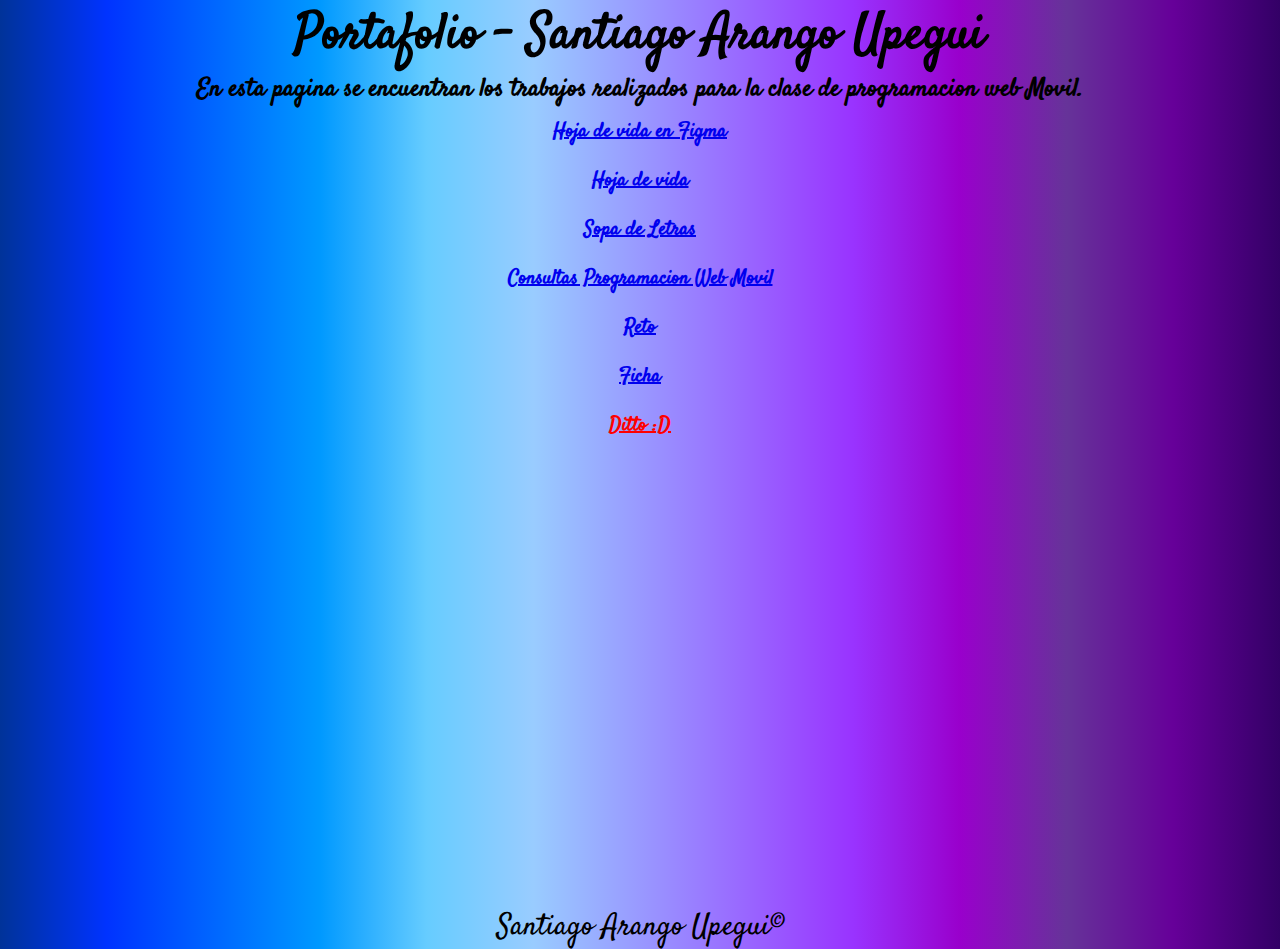
<file: index.html>
<!DOCTYPE html>
<html lang="es">
  <head>
    <meta charset="UTF-8" />
    <meta http-equiv="X-UA-Compatible" content="IE=edge" />
    <meta name="viewport" content="width=device-width, initial-scale=1.0" />
    <meta
      name="description"
      content="En esta pagina se encuentran los trabajos realizados para la clase de
          programacion web Movil."
    />
    <link rel="stylesheet" href="css/styleIndex.css" />
    <meta name="author" content="Santiago Arango Upegui" />
    <meta name="keywords" content="Primer sitio, pagina web, universidad" />
    <title>Portafolio - Santiago Arango Upegui.</title>
  </head>
  <body>
    <main>
      <header class="name">
        <h1>Portafolio - Santiago Arango Upegui</h1>
      </header>
      <section class="name">
        <p>
          En esta pagina se encuentran los trabajos realizados para la clase de
          programacion web Movil.
        </p>
      </section>
      <nav class="parts">
        <ul class="list">
          <a
            href="https://www.figma.com/file/EUFFmMcVaxpL6iHADWBUUk/Curriculum-SAU"
            >Hoja de vida en Figma</a
          >
          <a href="/html/curriculum.html">Hoja de vida</a>
          <a href="/html/SopaDeLetras.html">Sopa de Letras</a>
          <a href="/html/consultas.html">Consultas Programacion Web Movil</a>
          <a href="/html/solucion-reto.html">Reto</a>
          <a href="/html/ficha.html">Ficha</a>
          <a href="https://matias.ma/nsfw/" style="color: red">Ditto :D</a>
        </ul>
      </nav>
      <footer>
        <iframe
          src="https://giphy.com/embed/gx54W1mSpeYMg"
          width="480"
          height="448"
          frameborder="0"
          class="giphy-embed"
          allowfullscreen
        ></iframe>
      </footer>
      <footer class="foot">
        <p>Santiago Arango Upegui&copy;</p>
      </footer>
    </main>
  </body>
</html>
</file>
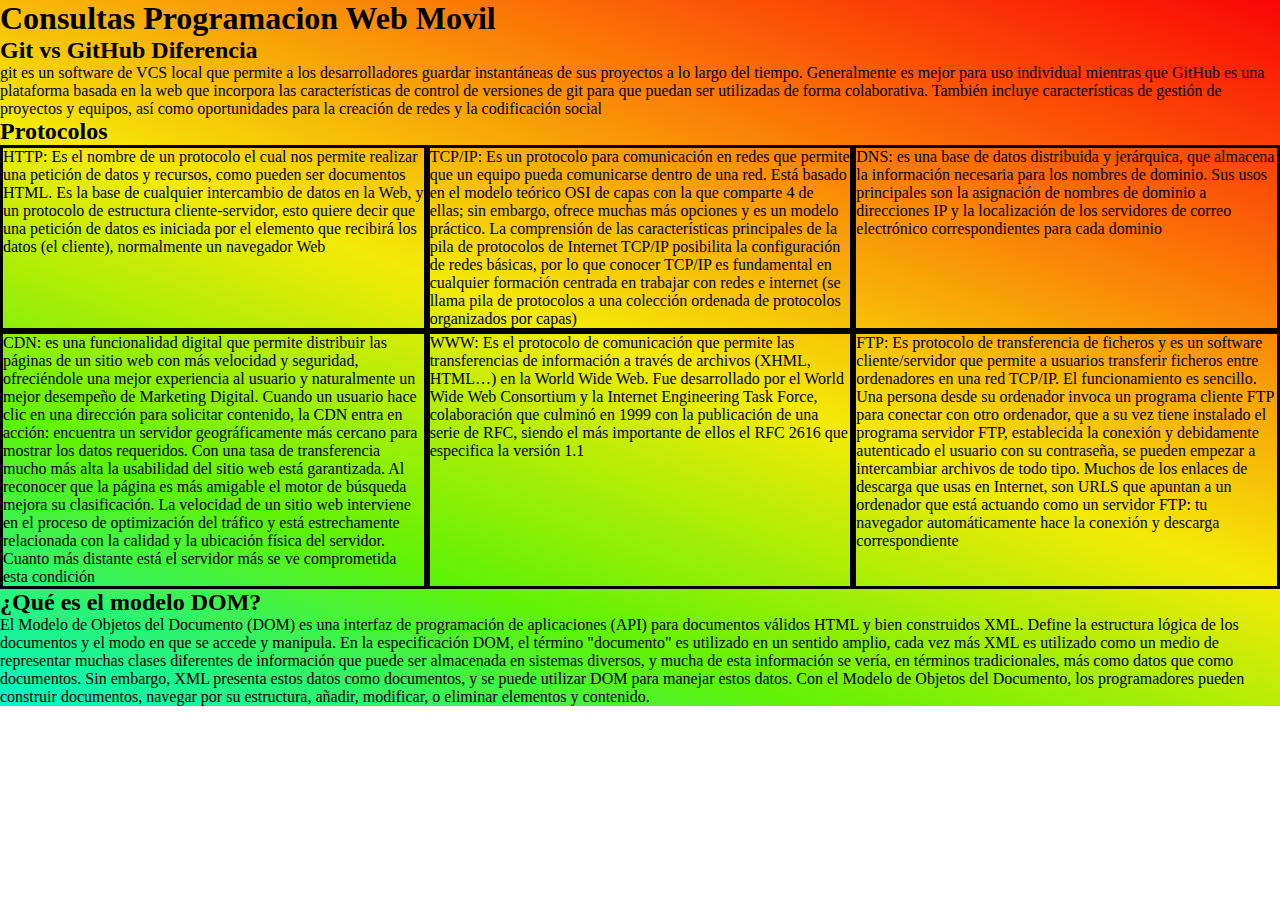
<file: html/consultas.html>
<!DOCTYPE html>
<html lang="es">
<head>
  <meta charset="UTF-8">
  <meta http-equiv="X-UA-Compatible" content="IE=edge">
  <meta name="viewport" content="width=device-width, initial-scale=1.0">
  <title>Consultas</title>
  <link rel="stylesheet" href="/css/styleConsultas.css">
</head>
<body>
  <div class="container">
  <div class="titulo-principal">
    <h1>Consultas Programacion Web Movil</h1>
  </div>
  <div class="primer-consulta">
    <div class="titulo-1">
      <h2>Git vs GitHub Diferencia</h2>
    </div>
    <div class="texto-1">
      <p>git es un software de VCS local que permite a los desarrolladores guardar instantáneas de sus proyectos a lo largo del tiempo. Generalmente es mejor para uso individual mientras que GitHub es una plataforma basada en la web que incorpora las características de control de versiones de git para que puedan ser utilizadas de forma colaborativa. También incluye características de gestión de proyectos y equipos, así como oportunidades para la creación de redes y la codificación social</p>
    </div>
  </div>
  <div class="segunda-consulta">
    <div class="titulo-2">
      <h2>Protocolos</h2>
    </div>
    <div class="p1">
      <p>
        HTTP: Es el nombre de un protocolo el cual nos permite realizar una petición de datos y recursos, como pueden ser documentos HTML. Es la base de cualquier intercambio de datos en la Web, y un protocolo de estructura cliente-servidor, esto quiere decir que una petición de datos es iniciada por el elemento que recibirá los datos (el cliente), normalmente un navegador Web
      </p>
    </div>
    <div class="p2">
      <p>TCP/IP: Es un protocolo para comunicación en redes que permite que un equipo pueda comunicarse dentro de una red. Está basado en el modelo teórico OSI de capas con la que comparte 4 de ellas; sin embargo, ofrece muchas más opciones y es un modelo práctico.

La comprensión de las características principales de la pila de protocolos de Internet TCP/IP posibilita la configuración de redes básicas, por lo que conocer TCP/IP es fundamental en cualquier formación centrada en trabajar con redes e internet (se llama pila de protocolos a una colección ordenada de protocolos organizados por capas)
</p>
    </div>
    <div class="p3">
      <p>DNS: es una base de datos distribuida y jerárquica, que almacena la información necesaria para los nombres de dominio. Sus usos principales son la asignación de nombres de dominio a direcciones IP y la localización de los servidores de correo electrónico correspondientes para cada dominio</p>
    </div>
    <div class="p4">
      <p>CDN: es una funcionalidad digital que permite distribuir las páginas de un sitio web con más velocidad y seguridad, ofreciéndole una mejor experiencia al usuario y naturalmente un mejor desempeño de Marketing Digital.

Cuando un usuario hace clic en una dirección para solicitar contenido, la CDN entra en acción: encuentra un servidor geográficamente más cercano para mostrar los datos requeridos.

Con una tasa de transferencia mucho más alta la usabilidad del sitio web está garantizada. Al reconocer que la página es más amigable el motor de búsqueda mejora su clasificación. La velocidad de un sitio web interviene en el proceso de optimización del tráfico y está estrechamente relacionada con la calidad y la ubicación física del servidor. Cuanto más distante está el servidor más se ve comprometida esta condición
</p>
    </div>
    <div class="p5">
      <p>WWW: Es el protocolo de comunicación que permite las transferencias de información a través de archivos (XHML, HTML…) en la World Wide Web. Fue desarrollado por el World Wide Web Consortium y la Internet Engineering Task Force, colaboración que culminó en 1999 con la publicación de una serie de RFC, siendo el más importante de ellos el RFC 2616 que especifica la versión 1.1</p>
    </div>
    <div class="p6">
      <p>FTP: Es protocolo de transferencia de ficheros y es un software cliente/servidor que permite a usuarios transferir ficheros entre ordenadores en una red TCP/IP. El funcionamiento es sencillo. Una persona desde su ordenador invoca un programa cliente FTP para conectar con otro ordenador, que a su vez tiene instalado el programa servidor FTP, establecida la conexión y debidamente autenticado el usuario con su contraseña, se pueden empezar a intercambiar archivos de todo tipo. Muchos de los enlaces de descarga que usas en Internet, son URLS que apuntan a un ordenador que está actuando como un servidor FTP: tu navegador automáticamente hace la conexión y descarga correspondiente</p>
    </div>
  </div>
  <div class="tercer-consulta">
    <div class="titulo-3">
      <h2>¿Qué es el modelo DOM?</h2>
    </div>
    <div class="texto-3">
      <p>El Modelo de Objetos del Documento (DOM) es una interfaz de programación de aplicaciones (API) para documentos válidos HTML y bien construidos XML. Define la estructura lógica de los documentos y el modo en que se accede y manipula. En la especificación DOM, el término "documento" es utilizado en un sentido amplio, cada vez más XML es utilizado como un medio de representar muchas clases diferentes de información que puede ser almacenada en sistemas diversos, y mucha de esta información se vería, en términos tradicionales, más como datos que como documentos. Sin embargo, XML presenta estos datos como documentos, y se puede utilizar DOM para manejar estos datos. Con el Modelo de Objetos del Documento, los programadores pueden construir documentos, navegar por su estructura, añadir, modificar, o eliminar elementos y contenido.</p>
    </div>
  </div>
</div>
</body>
</html>
</file>
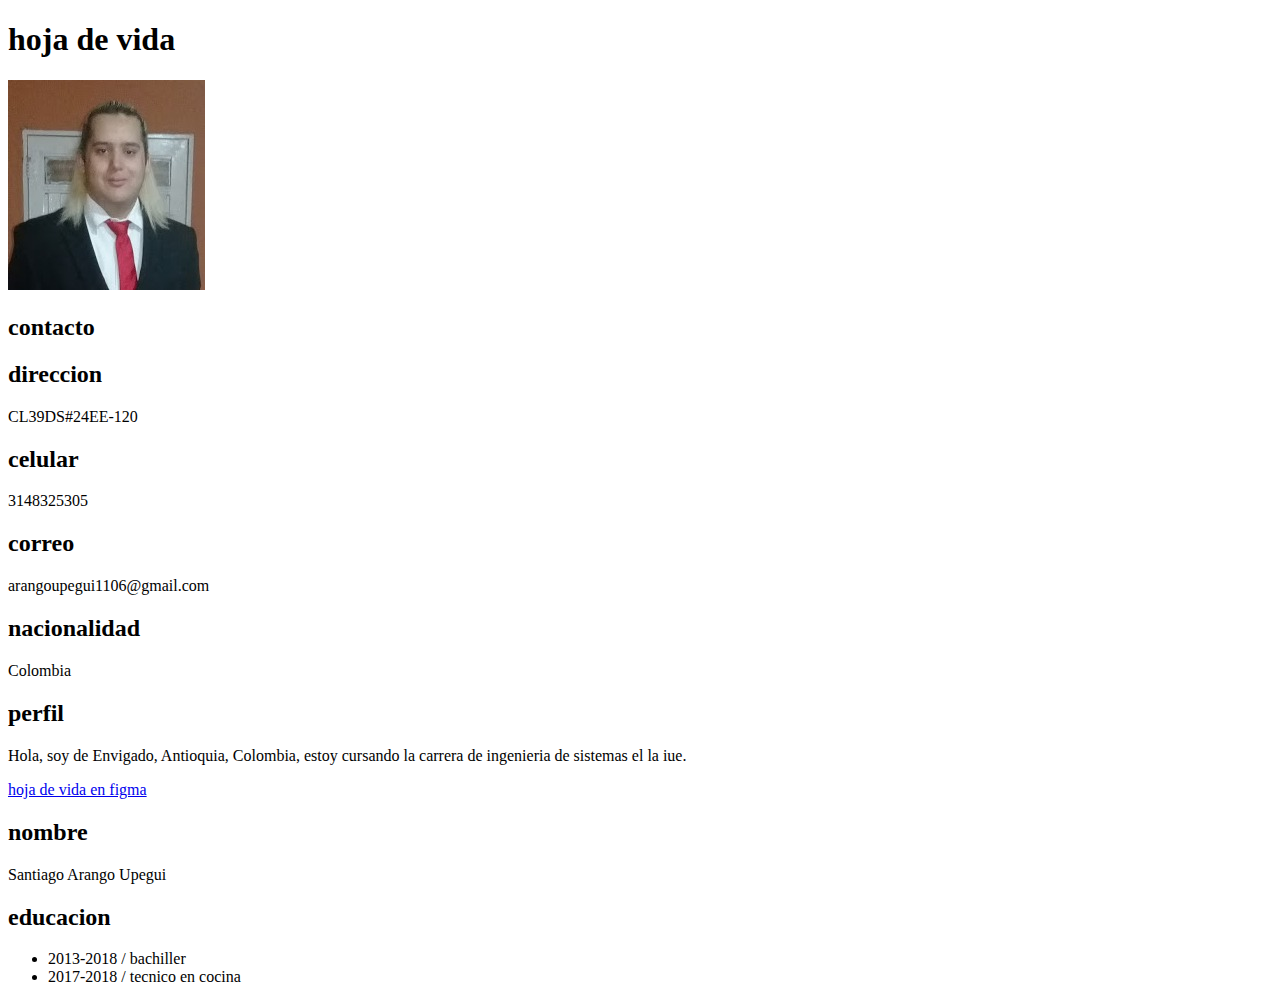
<file: html/curriculum.html>
<!DOCTYPE html>
<html lang="es">
  <head>
    <title>curriculum</title>
  </head>
  <body>
    <header>
      <h1>hoja de vida</h1>
    </header>
    <article>
      <img src="/imagenes/perfil santiago.jpeg" alt="">
    </article>
    <section>
      <article>
        <h2>contacto</h2>
      </article>
      <article>
        <h2>direccion</h2>
        <p>CL39DS#24EE-120</p>
      </article>
      <article>
        <h2>celular</h2>
        <p>3148325305</p>
      </article>
      <article>
        <h2>correo</h2>
        <p>arangoupegui1106@gmail.com</p>
      </article>
      <article>
        <h2>nacionalidad</h2>
        <p>Colombia</p>
      </article>
      <article>
        <h2>perfil</h2>
        <p>
          Hola, soy de Envigado, Antioquia, Colombia, estoy cursando la carrera
          de ingenieria de sistemas el la iue.
        </p>
        <a href="https://www.figma.com/file/EUFFmMcVaxpL6iHADWBUUk/Curriculum-SAU"
          >hoja de vida en figma</a
        >
        <a href=""></a>
        <a href=""></a>
      </article>
    </section>
    <aside>
      <article>
        <h2>nombre</h2>
        <p>Santiago Arango Upegui</p>
      </article>
      <article>
        <h2>educacion</h2>
        <ul>
          <li>2013-2018 / bachiller</li>
          <li>2017-2018 / tecnico en cocina</li>
        </ul>
      </article>
    </aside>
  </body>
</html>
</file>
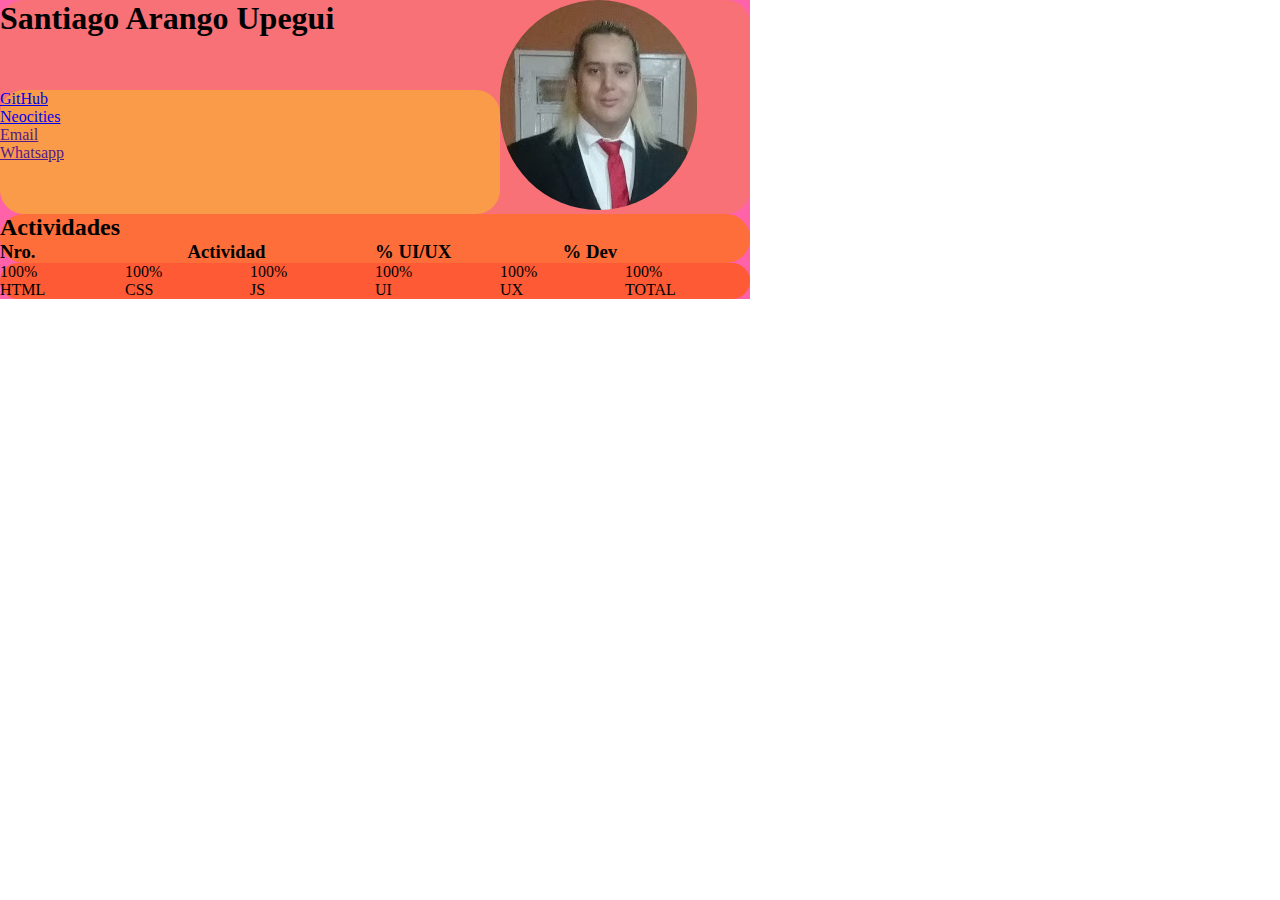
<file: html/ficha.html>
<!DOCTYPE html>
<html lang="es">
  <head>
    <link rel="stylesheet" href="/css/styleFicha.css" />
    <meta charset="UTF-8" />
    <meta http-equiv="X-UA-Compatible" content="IE=edge" />
    <meta name="viewport" content="width=device-width, initial-scale=1.0" />
    <title>Ficha</title>
  </head>
  <body>
    <div class="ficha">
      <div class="encabezado-ficha">
        <div class="nombre-estudiante">
          <h1>Santiago Arango Upegui</h1>
        </div>
        <div class="enlaces">
          <ul class="redes">
            <a href="https://github.com/santyarango1106/protafolio_Prog_web"
              >GitHub</a
            >
            <a href="http://santyarango1106.neocities.org/">Neocities</a>
            <a href="">Email</a>
            <a href="">Whatsapp</a>
          </ul>
        </div>
        <div class="fotografia">
          <img src="/imagenes/perfil santiago.jpeg" alt="foto perfil" />
        </div>
      </div>
      <div class="actividades-ficha">
        <div class="titulo-actividades">
          <h2>Actividades</h2>
        </div>
        <div class="encabezado-actividades">
          <div class="item">
            <h3>Nro.</h3>
          </div>
          <div class="nombre">
            <h3>Actividad</h3>
          </div>
          <div class="estadouiux">
            <h3>% UI/UX</h3>
          </div>
          <div class="estadodev">
            <h3>% Dev</h3>
          </div>
        </div>
        <div class="estado-actividades">
          <div class="nro"></div>
          <div class="enlace"></div>
          <div class="porcentajeuiux"></div>
          <div class="porcentajedev"></div>
        </div>
      </div>
      <div class="estados-ficha">
        <div class="estadohtml">
          <p>100%</p>
          <p>HTML</p>
        </div>
        <div class="estadocss">
          <p>100%</p>
          <p>CSS</p>
        </div>
        <div class="estadojs">
          <p>100%</p>
          <p>JS</p>
        </div>
        <div class="estadoui">
          <p>100%</p>
          <p>UI</p>
        </div>
        <div class="estadoux">
          <p>100%</p>
          <p>UX</p>
        </div>
        <div class="total">
          <p>100%</p>
          <p>TOTAL</p>
        </div>
      </div>
    </div>
  </body>
</html>
</file>
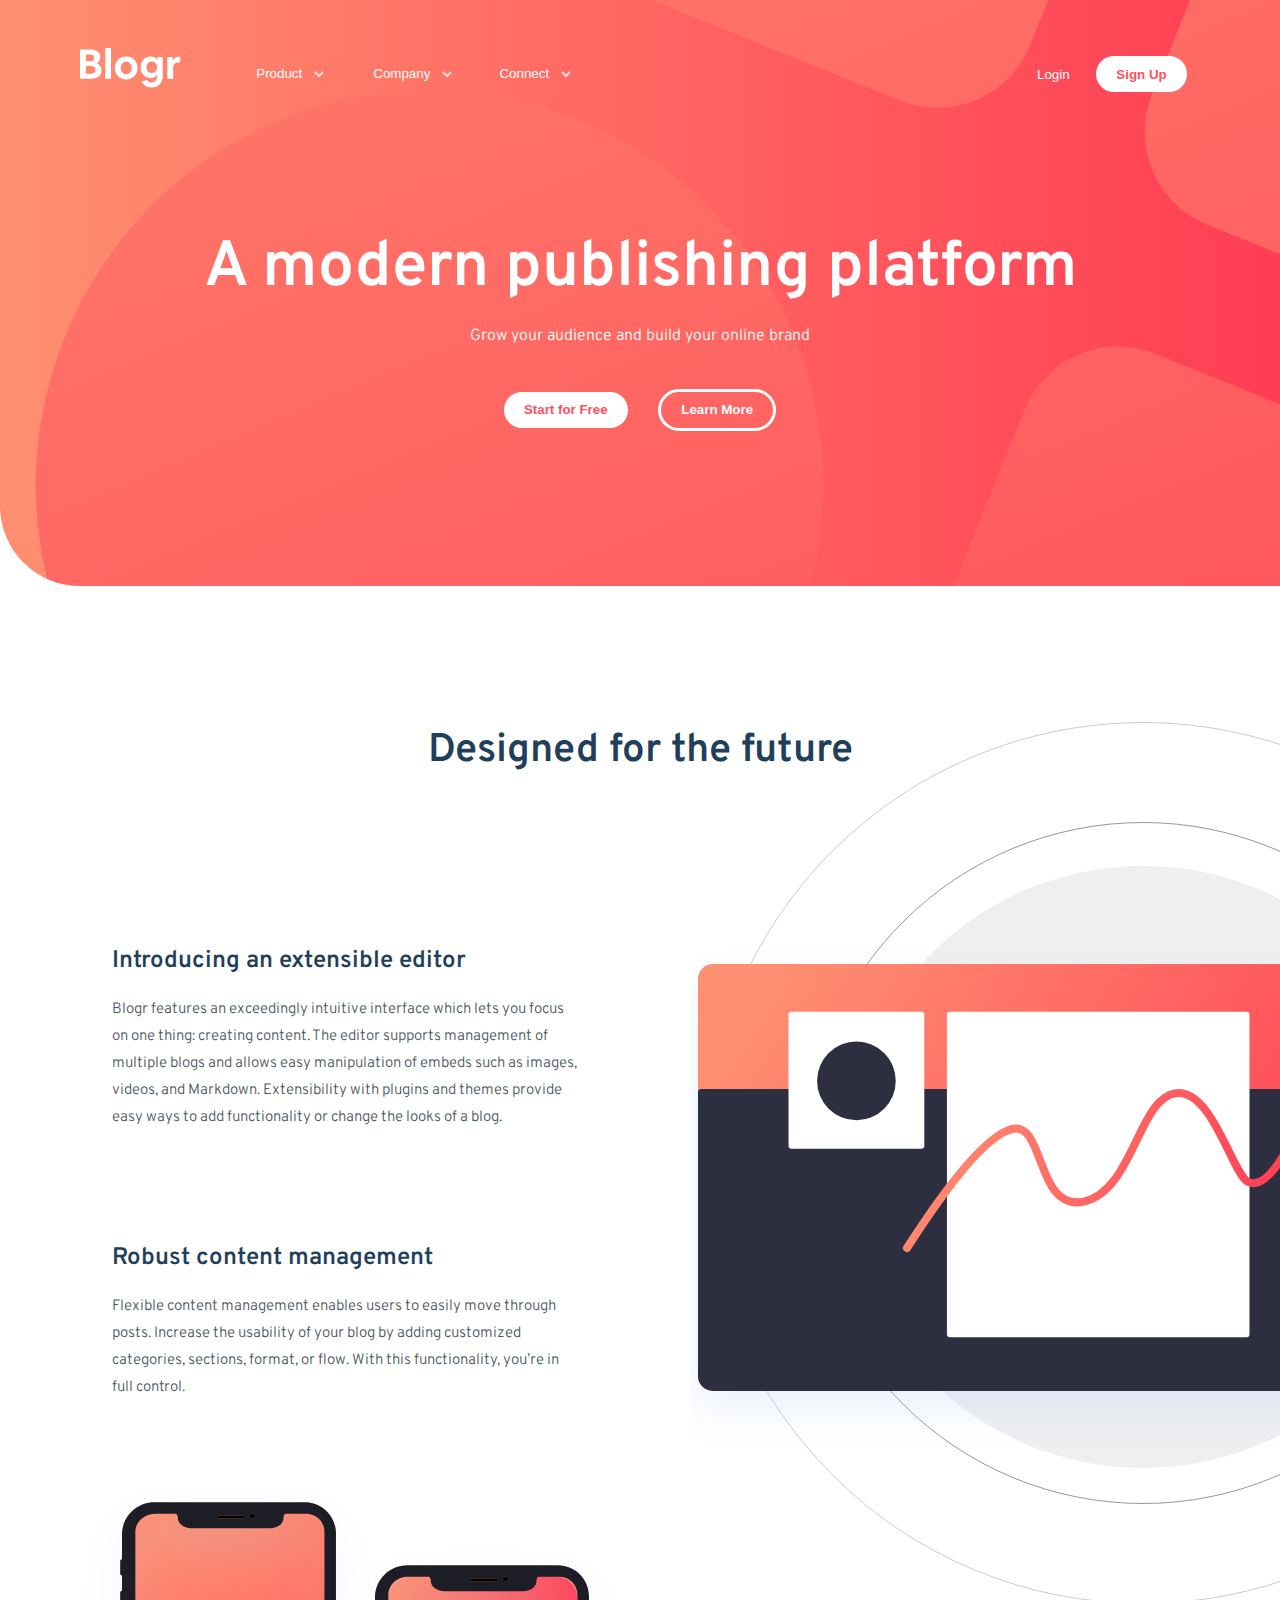
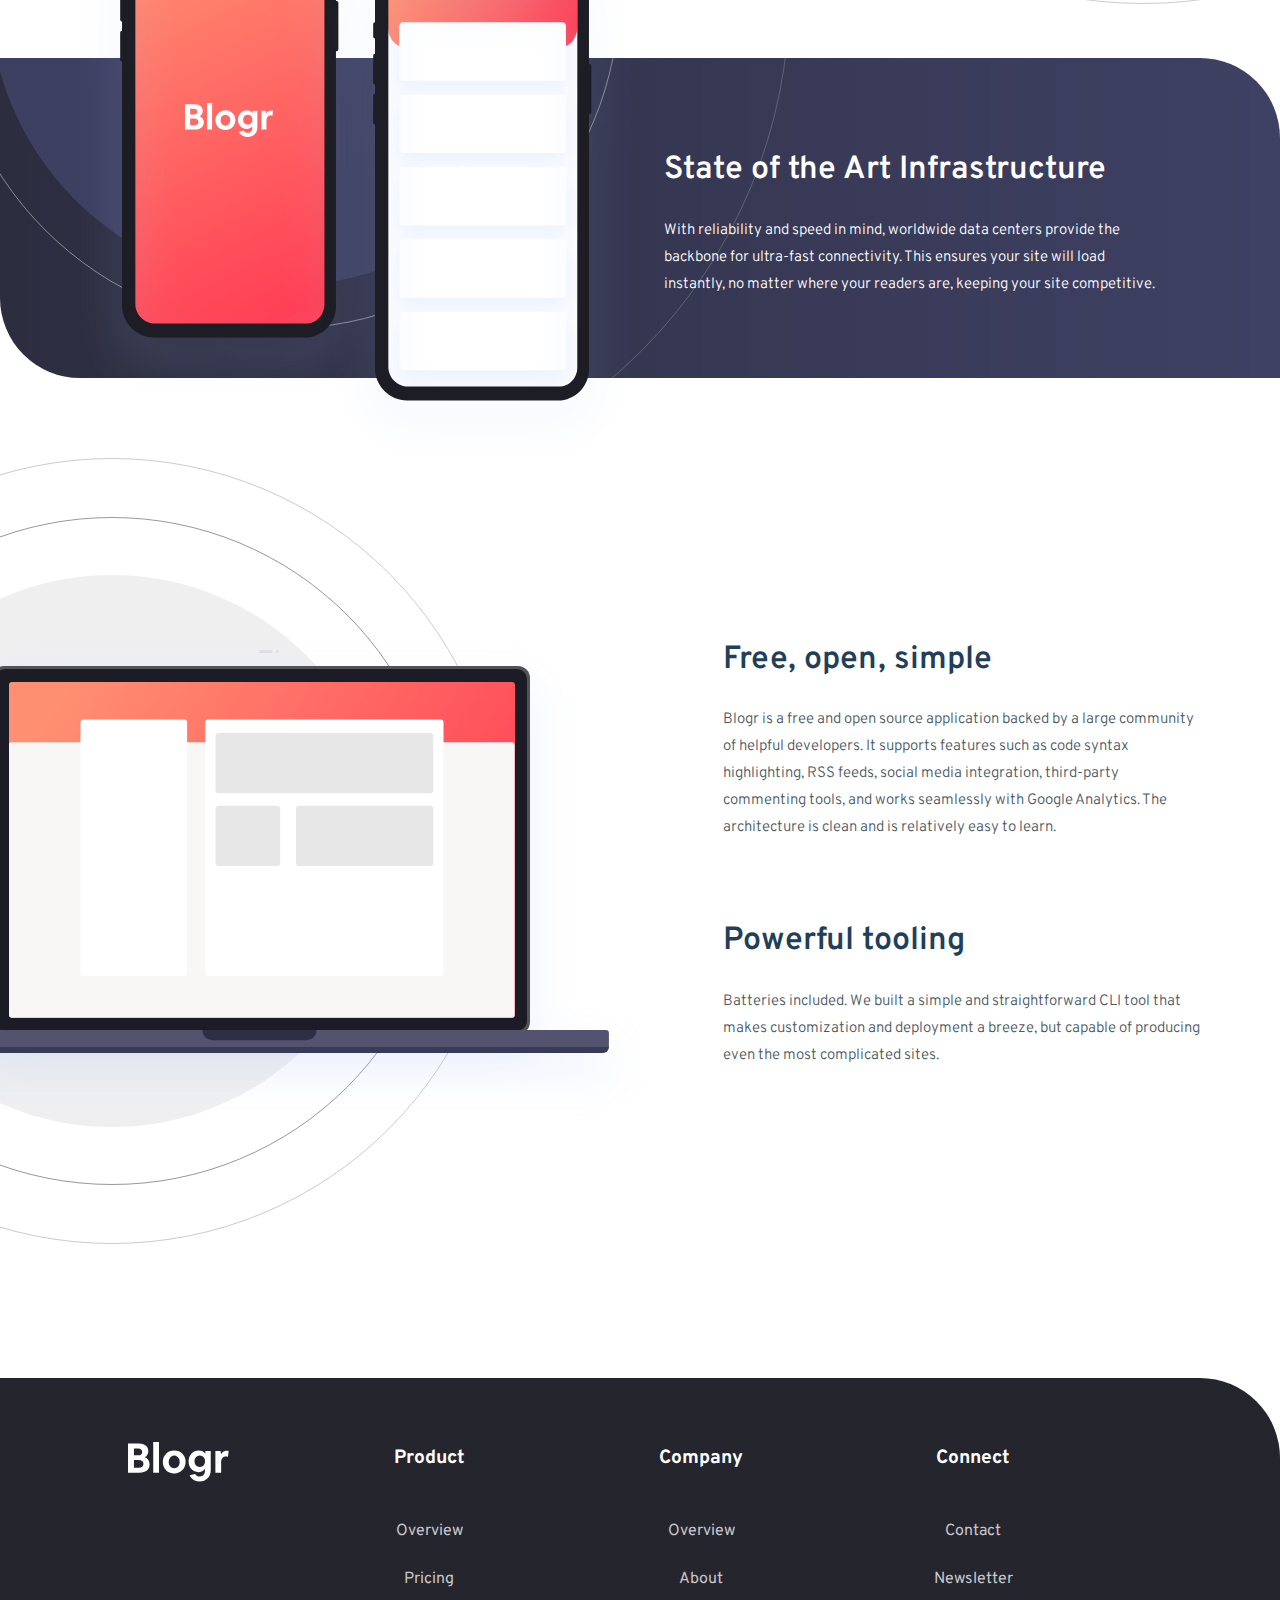
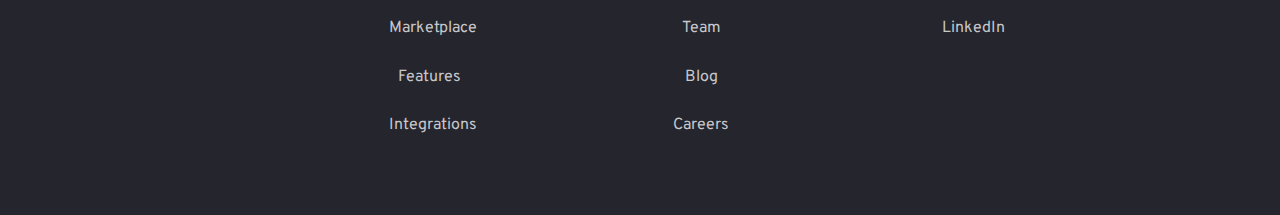
<file: html/solucion-reto.html>
<!DOCTYPE html>
<html lang="es">
  <head>
    <meta charset="UTF-8" />
    <meta name="viewport" content="width=device-width, initial-scale=1.0" />

    <link rel="stylesheet" href="/css/styleReto.css" />

    <link
      rel="icon"
      type="image/png"
      sizes="32x32"
      href="/imagenes/images/favicon-32x32.png"
    />

    <title>Reto Frontend Mentor</title>

    <style>
      .attribution {
        font-size: 11px;
        text-align: center;
      }
      .attribution a {
        color: hsl(228, 45%, 44%);
      }
    </style>
  </head>
  <body>
    <main>
      <div class="header-container">
        <div class="header">
          <img src="/imagenes/images/logo.svg" alt="logo" />
          <div class="navbar">
            <div class="dropdown">
              <div class="menu-toggler">
                <button>Product</button>
                <img
                  src="/imagenes/images/icon-arrow-light.svg"
                  alt="icon-arrow"
                />
              </div>
              <div class="menu">
                <ul>
                  <li>Overview</li>
                  <li>Pricing</li>
                  <li>Marketplace</li>
                  <li>Features</li>
                  <li>Integrations</li>
                </ul>
              </div>
            </div>
            <div class="dropdown">
              <div class="menu-toggler">
                <button>Company</button>
                <img
                  src="/imagenes/images/icon-arrow-light.svg"
                  alt="icon-arrow"
                />
              </div>
              <div class="menu">
                <ul>
                  <li>About</li>
                  <li>Team</li>
                  <li>Blog</li>
                  <li>Careers</li>
                </ul>
              </div>
            </div>
            <div class="dropdown">
              <div class="menu-toggler">
                <button>Connect</button>
                <img
                  src="/imagenes/images/icon-arrow-light.svg"
                  alt="icon-arrow"
                />
              </div>
              <div class="menu">
                <ul>
                  <li>Contact</li>
                  <li>Newsletter</li>
                  <li>LinkedIn</li>
                </ul>
              </div>
            </div>
            <div class="login">
              <button>Login</button>
              <button>Sign Up</button>
            </div>
          </div>

          <img src="/imagenes/images/icon-hamburger.svg" id="mobile-menu" />
        </div>
        <h1>A modern publishing platform</h1>
        <p>Grow your audience and build your online brand</p>
        <div class="start">
          <button>Start for Free</button>
          <button>Learn More</button>
        </div>
      </div>
      <div class="body1">
        <h1>Designed for the future</h1>
        <div class="body1-container">
          <div>
            <div class="body1-info">
              <h2>Introducing an extensible editor</h2>
              <p>
                Blogr features an exceedingly intuitive interface which lets you
                focus on one thing: creating content. The editor supports
                management of multiple blogs and allows easy manipulation of
                embeds such as images, videos, and Markdown. Extensibility with
                plugins and themes provide easy ways to add functionality or
                change the looks of a blog.
              </p>
            </div>
            <div class="body1-info">
              <h2>Robust content management</h2>
              <p>
                Flexible content management enables users to easily move through
                posts. Increase the usability of your blog by adding customized
                categories, sections, format, or flow. With this functionality,
                you’re in full control.
              </p>
            </div>
          </div>
          <div class="body1-img">
            <img
              src="/imagenes/images/illustration-editor-desktop.svg"
              alt="editor"
            />
          </div>
        </div>
      </div>
      <div class="body2">
        <div class="body2-img">
          <img src="/imagenes/images/illustration-phones.svg" alt="phones" />
        </div>
        <div class="body2-info">
          <h2>State of the Art Infrastructure</h2>
          <p>
            With reliability and speed in mind, worldwide data centers provide
            the backbone for ultra-fast connectivity. This ensures your site
            will load instantly, no matter where your readers are, keeping your
            site competitive.
          </p>
        </div>
      </div>
      <div class="body3">
        <div class="body3-img">
          <img
            src="/imagenes/images/illustration-laptop-desktop.svg"
            alt="laptop"
          />
        </div>
        <div class="body3-container">
          <div class="body3-info">
            <h2>Free, open, simple</h2>
            <p>
              Blogr is a free and open source application backed by a large
              community of helpful developers. It supports features such as code
              syntax highlighting, RSS feeds, social media integration,
              third-party commenting tools, and works seamlessly with Google
              Analytics. The architecture is clean and is relatively easy to
              learn.
            </p>
          </div>
          <div class="body3-info">
            <h2>Powerful tooling</h2>
            <p>
              Batteries included. We built a simple and straightforward CLI tool
              that makes customization and deployment a breeze, but capable of
              producing even the most complicated sites.
            </p>
          </div>
        </div>
      </div>
      <footer>
        <img src="/imagenes/images/logo.svg" alt="logo" />
        <div>
          <h3>Product</h3>
          <ul>
            <li>Overview</li>
            <li>Pricing</li>
            <li>Marketplace</li>
            <li>Features</li>
            <li>Integrations</li>
          </ul>
        </div>
        <div>
          <h3>Company</h3>
          <ul>
            <li>Overview</li>
            <li>About</li>
            <li>Team</li>
            <li>Blog</li>
            <li>Careers</li>
          </ul>
        </div>
        <div>
          <h3>Connect</h3>
          <ul>
            <li>Contact</li>
            <li>Newsletter</li>
            <li>LinkedIn</li>
          </ul>
        </div>
      </footer>
    </main>
  </body>
</html>
</file>
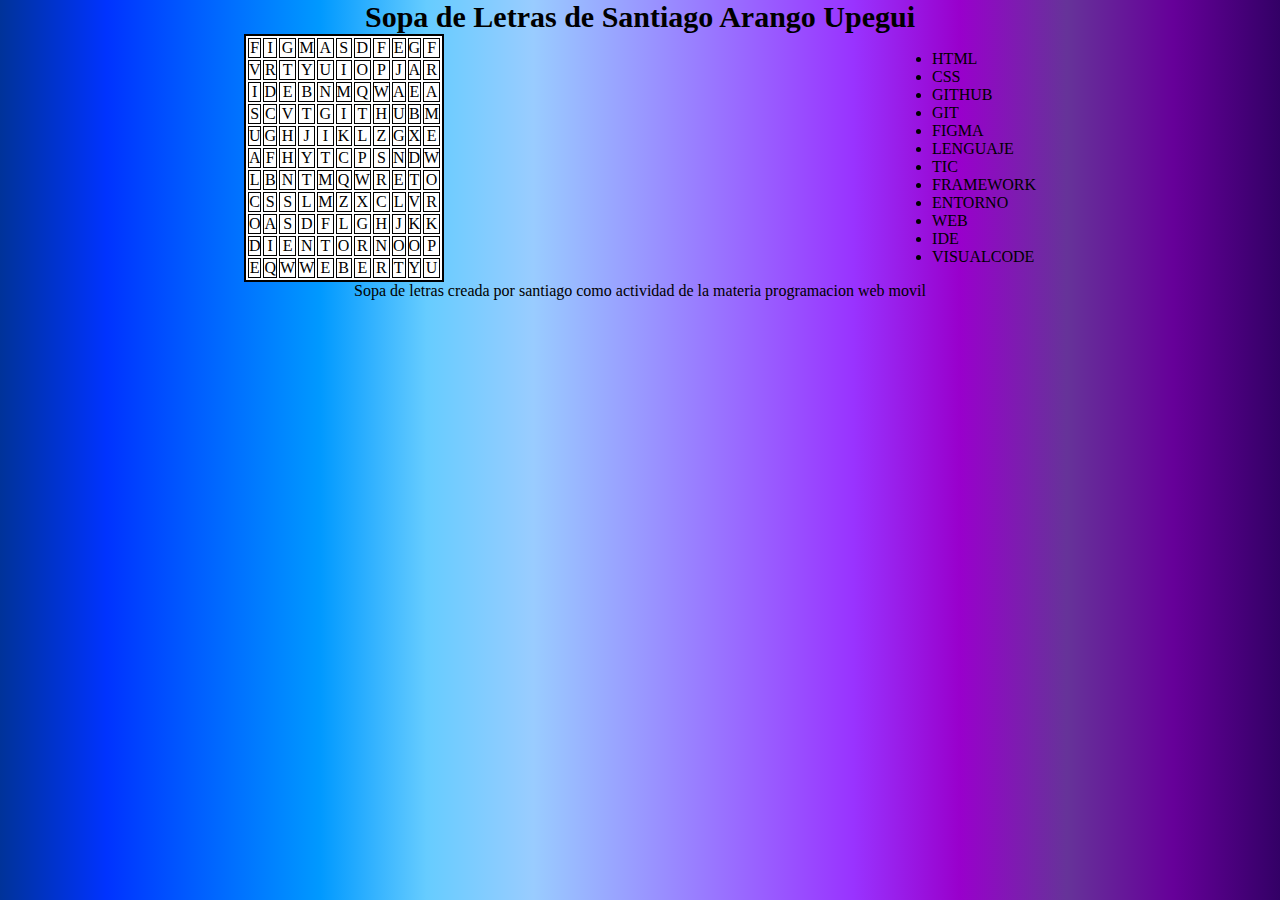
<file: html/SopaDeLetras.html>
<!DOCTYPE html>
<html lang="es">
  <head>
    <link rel="stylesheet" href="/css/styleSDL.css" />
    <meta charset="UTF-8" />
    <meta http-equiv="X-UA-Compatible" content="IE=edge" />
    <meta name="viewport" content="width=device-width, initial-scale=1.0" />
    <title>Sopa De Letras</title>
  </head>
  <body>
    <main>
      <header>
        <h1 class="titulo">Sopa de Letras de Santiago Arango Upegui</h1>
      </header>
      <section class="tablalist">
        <div>
          <table class="tabla">
            <tr>
              <!-- fila 1 -->
              <td>F</td>
              <td>I</td>
              <td>G</td>
              <td>M</td>
              <td>A</td>
              <td>S</td>
              <td>D</td>
              <td>F</td>
              <td>E</td>
              <td>G</td>
              <td>F</td>
            </tr>
            <tr>
              <!-- fila 2 -->
              <td>V</td>
              <td>R</td>
              <td>T</td>
              <td>Y</td>
              <td>U</td>
              <td>I</td>
              <td>O</td>
              <td>P</td>
              <td>J</td>
              <td>A</td>
              <td>R</td>
            </tr>
            <tr>
              <!-- fila 3 -->
              <td>I</td>
              <td>D</td>
              <td>E</td>
              <td>B</td>
              <td>N</td>
              <td>M</td>
              <td>Q</td>
              <td>W</td>
              <td>A</td>
              <td>E</td>
              <td>A</td>
            </tr>
            <tr>
              <!-- fila 4 -->
              <td>S</td>
              <td>C</td>
              <td>V</td>
              <td>T</td>
              <td>G</td>
              <td>I</td>
              <td>T</td>
              <td>H</td>
              <td>U</td>
              <td>B</td>
              <td>M</td>
            </tr>
            <tr>
              <!-- fila 5 -->
              <td>U</td>
              <td>G</td>
              <td>H</td>
              <td>J</td>
              <td>I</td>
              <td>K</td>
              <td>L</td>
              <td>Z</td>
              <td>G</td>
              <td>X</td>
              <td>E</td>
            </tr>
            <tr>
              <!-- fila 6 -->
              <td>A</td>
              <td>F</td>
              <td>H</td>
              <td>Y</td>
              <td>T</td>
              <td>C</td>
              <td>P</td>
              <td>S</td>
              <td>N</td>
              <td>D</td>
              <td>W</td>
            </tr>
            <tr>
              <!-- fila 7 -->
              <td>L</td>
              <td>B</td>
              <td>N</td>
              <td>T</td>
              <td>M</td>
              <td>Q</td>
              <td>W</td>
              <td>R</td>
              <td>E</td>
              <td>T</td>
              <td>O</td>
            </tr>
            <tr>
              <!-- fila 8 -->
              <td>C</td>
              <td>S</td>
              <td>S</td>
              <td>L</td>
              <td>M</td>
              <td>Z</td>
              <td>X</td>
              <td>C</td>
              <td>L</td>
              <td>V</td>
              <td>R</td>
            </tr>
            <tr>
              <!-- fila 9 -->
              <td>O</td>
              <td>A</td>
              <td>S</td>
              <td>D</td>
              <td>F</td>
              <td>L</td>
              <td>G</td>
              <td>H</td>
              <td>J</td>
              <td>K</td>
              <td>K</td>
            </tr>
            <tr>
              <!-- fila 10 -->
              <td>D</td>
              <td>I</td>
              <td>E</td>
              <td>N</td>
              <td>T</td>
              <td>O</td>
              <td>R</td>
              <td>N</td>
              <td>O</td>
              <td>O</td>
              <td>P</td>
            </tr>
            <tr>
              <!-- fila 11 -->
              <td>E</td>
              <td>Q</td>
              <td>W</td>
              <td>W</td>
              <td>E</td>
              <td>B</td>
              <td>E</td>
              <td>R</td>
              <td>T</td>
              <td>Y</td>
              <td>U</td>
            </tr>
          </table>
        </div>
        <div class="divlist">
          <ul class="list">
            <li>HTML</li>
            <li>CSS</li>
            <li>GITHUB</li>
            <li>GIT</li>
            <li>FIGMA</li>
            <li>LENGUAJE</li>
            <li>TIC</li>
            <li>FRAMEWORK</li>
            <li>ENTORNO</li>
            <li>WEB</li>
            <li>IDE</li>
            <li>VISUALCODE</li>
          </ul>
        </div>
      </section>

      <footer class="foot">
        Sopa de letras creada por santiago como actividad de la materia
        programacion web movil
      </footer>
    </main>
  </body>
</html>
</file>
<file: css/styleIndex.css>
@import url('https://fonts.googleapis.com/css2?family=Satisfy&display=swap');

* {
  padding: 0;
  margin: 0;
  font-family: "Satisfy", cursive;
}

body {
  display: flex;
  flex-direction: column;
  text-align: center;
  background: linear-gradient(90deg,
    #003399,
    #0033ff,
    #0066ff,
    #0099ff,
    #66ccff,
    #99ccff,
    #9999ff,
    #9966ff,
    #9933ff,
    #9900cc,
    #663399,
    #660099,
    #330066);
}

.name {
  font-size: 25px;
  font-weight: bold;
}

.parts {
  font-size: 20px;
  font-weight: bold;
}

.list {
  display: flex;
  flex-direction: column;
}

a {
  padding: 10px;
}

.foot {
  display: flex;
  justify-content: center;
  font-size: 30px;
}
</file>
<file: css/styleConsultas.css>
* {
  margin: 0;
  padding: 0;
}

.container {
  display: grid;
  grid-template-columns: 1fr 1fr 1fr;
  grid-template-rows: auto auto auto auto auto;
  gap: 0px 0px;
  grid-auto-flow: row;
  grid-template-areas:
    "titulo-principal titulo-principal titulo-principal"
    "primer-consulta primer-consulta primer-consulta"
    "segunda-consulta segunda-consulta segunda-consulta"
    "segunda-consulta segunda-consulta segunda-consulta"
    "tercer-consulta tercer-consulta tercer-consulta";
  background: linear-gradient(
    200deg,
    #fb0505,
    #fb7607,
    #f4ea07,
    #61f205,
    #00f6cb
  );
}

.titulo-principal {
  grid-area: titulo-principal;
}

.primer-consulta {
  display: grid;
  grid-template-columns: 1fr 1fr 1fr;
  grid-template-rows: auto auto auto;
  gap: 0px 0px;
  grid-auto-flow: row;
  grid-template-areas:
    "titulo-1 titulo-1 titulo-1"
    "texto-1 texto-1 texto-1"
    "texto-1 texto-1 texto-1";
  grid-area: primer-consulta;
}

.titulo-1 {
  grid-area: titulo-1;
}

.texto-1 {
  grid-area: texto-1;
}

.segunda-consulta {
  display: grid;
  grid-template-columns: 1fr 1fr 1fr;
  grid-template-rows: auto auto auto;
  gap: 0px 0px;
  grid-auto-flow: row;
  grid-template-areas:
    "titulo-2 titulo-2 titulo-2"
    "p1 p2 p3"
    "p4 p5 p6";
  grid-area: segunda-consulta;
}

.titulo-2 {
  grid-area: titulo-2;
}

.p1 {
  grid-area: p1;
  border: 3px solid;
}

.p2 {
  grid-area: p2;
  border: 3px solid;
}

.p3 {
  grid-area: p3;
  border: 3px solid;
}

.p4 {
  grid-area: p4;
  border: 3px solid;
}

.p5 {
  grid-area: p5;
  border: 3px solid;
}

.p6 {
  grid-area: p6;
  border: 3px solid;
}

.tercer-consulta {
  display: grid;
  grid-template-columns: 1fr 1fr 1fr;
  grid-template-rows: auto auto auto;
  gap: 0px 0px;
  grid-auto-flow: row;
  grid-template-areas:
    "titulo-3 titulo-3 titulo-3"
    "texto-3 texto-3 texto-3"
    "texto-3 texto-3 texto-3";
  grid-area: tercer-consulta;
}

.titulo-3 {
  grid-area: titulo-3;
}

.texto-3 {
  grid-area: texto-3;
}
</file>
<file: css/styleFicha.css>
* {
  padding: 0;
  margin: 0;
}

:root {
  --redondeo: 1.5rem;
}

.ficha {
  display: grid;
  grid-template-columns: 1fr;
  grid-template-rows: auto auto auto;
  gap: 0px 0px;
  grid-auto-flow: row;
  grid-template-areas:
    "encabezado-ficha"
    "actividades-ficha"
    "estados-ficha";
  width: 750px;
  background-color: #ff62a9;
}

.encabezado-ficha {
  display: grid;
  grid-template-columns: 1fr 1fr 1fr;
  grid-template-rows: auto auto;
  gap: 0px 0px;
  grid-auto-flow: row;
  grid-template-areas:
    "nombre-estudiante nombre-estudiante fotografia"
    "enlaces enlaces fotografia";
  grid-area: encabezado-ficha;
  background-color: #f77177;
  border-radius: var(--redondeo);
}

.nombre-estudiante {
  grid-area: nombre-estudiante;
}

.enlaces {
  grid-area: enlaces;
  background-color: #fa9b49;
  border-radius: var(--redondeo);
}

.redes {
  display: flex;
  flex-direction: column;
}

.fotografia {
  grid-area: fotografia;
}

img {
  width: auto;
  border-radius: 100px;
}

.actividades-ficha {
  display: grid;
  grid-template-columns: 1fr;
  grid-template-rows: auto auto auto;
  gap: 0px 0px;
  grid-auto-flow: row;
  grid-template-areas:
    "titulo-actividades"
    "encabezado-actividades"
    "estado-actividades";
  grid-area: actividades-ficha;
  background-color: #fe6e3a;
  border-radius: var(--redondeo);
}

.titulo-actividades {
  grid-area: titulo-actividades;
}

.encabezado-actividades {
  display: grid;
  grid-template-columns: 1fr 1fr 1fr 1fr;
  grid-template-rows: auto;
  gap: 0px 0px;
  grid-auto-flow: row;
  grid-template-areas: "item nombre estadouiux estadodev";
  grid-area: encabezado-actividades;
}

.item {
  grid-area: item;
}

.nombre {
  grid-area: nombre;
}

.estadouiux {
  grid-area: estadouiux;
}

.estadodev {
  grid-area: estadodev;
}

.estado-actividades {
  display: grid;
  grid-template-columns: 1fr 1fr 1fr 1fr;
  grid-template-rows: auto;
  gap: 0px 0px;
  grid-auto-flow: row;
  grid-template-areas: "nro enlace porcentajeuiux porcentajedev";
  grid-area: estado-actividades;
}

.nro {
  grid-area: nro;
}

.enlace {
  grid-area: enlace;
}

.porcentajeuiux {
  grid-area: porcentajeuiux;
}

.porcentajedev {
  grid-area: porcentajedev;
}

.estados-ficha {
  display: grid;
  grid-template-columns: 1fr 1fr 1fr 1fr 1fr 1fr;
  grid-template-rows: auto;
  gap: 0px 0px;
  grid-auto-flow: row;
  grid-template-areas: "estadohtml estadocss estadojs estadoui estadoux total";
  grid-area: estados-ficha;
  background-color: #fd5a35;
  border-radius: var(--redondeo);
}

.estadohtml {
  grid-area: estadohtml;
}

.estadocss {
  grid-area: estadocss;
}

.estadojs {
  grid-area: estadojs;
}

.estadoui {
  grid-area: estadoui;
}

.estadoux {
  grid-area: estadoux;
}

.total {
  grid-area: total;
}
</file>
<file: css/styleReto.css>
@import url("https://fonts.googleapis.com/css2?family=Overpass:wght@300;600&family=Ubuntu:ital,wght@0,700;1,400;1,500&display=swap");
@import url("https://fonts.googleapis.com/css2?family=Overpass:wght@300;600&family=Ubuntu:ital,wght@0,700;1,400;1,500&display=swap");
@import url("https://fonts.googleapis.com/css2?family=Overpass:wght@300;600&family=Ubuntu:ital,wght@0,700;1,400;1,500&display=swap");
.header-container .start button,
.header-container .login button,
.header-container .menu-toggler button {
  background-color: transparent;
  border: none;
  color: white;
  padding: 0;
}

.header-container .start button,
.header-container .login button,
.header-container .menu-toggler button {
  background-color: transparent;
  border: none;
  color: white;
  padding: 0;
}

.header-container .login button {
  margin: 0 1em;
}
.header-container .login button:nth-of-type(1) {
  color: white;
}
.header-container .login button:nth-of-type(2) {
  color: #ff525d;
  background-color: white;
  border-radius: 2em;
  padding: 0.8em 1.5em;
  font-weight: 600;
}
.header-container .start button {
  margin: 2em 1em;
}
.header-container .start button:first-of-type {
  color: #ff525d;
  background-color: white;
  border-radius: 2em;
  padding: 0.8em 1.5em;
  font-weight: 600;
}
.header-container .start button:last-of-type {
  border: solid;
  border-color: white;
  border-radius: 2em;
  padding: 0.8em 1.5em;
  font-weight: 600;
}

.header img {
  align-self: flex-start;
}
.header .menu-toggler img {
  margin-left: 0.5em;
}

.body1-img img {
  position: relative;
  right: 2em;
}

.body2-img {
  width: 100%;
}
.body2-img img {
  position: relative;
  top: -11em;
  left: 5em;
}

.body3-img img {
  position: relative;
  left: -17.5em;
}

footer img {
  align-self: flex-start;
}

@media screen and (max-width: 768px) {
  .header-container .login button {
    font-size: 1.1em;
  }
  .header-container .login button:first-of-type {
    color: #1f3f5b;
    font-weight: 600;
  }
  .header-container .login button:last-of-type {
    background-image: linear-gradient(to right, #ff8f70, #ff3d54);
    color: white;
  }
  .header-container .menu-toggler img {
    content: url("/imagenes/images/icon-arrow-dark.svg");
    align-self: center;
  }

  .body1-img img {
    content: url("/imagenes/images/illustration-editor-mobile.svg");
    right: 0;
    width: 100%;
  }

  .body2-img img {
    right: 1em;
    left: 0;
    width: 100%;
    top: -18em;
  }

  .body3-img img {
    content: url("/imagenes/images/illustration-laptop-mobile.svg");
    width: 100%;
    left: 0;
  }
}
@media screen and (max-width: 450px) {
  .body2-img img {
    top: -10em;
  }
}
.header-container {
  text-align: center;
}
.header-container .header {
  display: flex;
  justify-content: space-between;
}
.header-container .header img[alt="logo"] {
  margin-right: 3em;
}
.header-container .header .navbar {
  display: flex;
  flex: 1;
  justify-content: flex-start;
}
.header-container .header .navbar .dropdown {
  margin: 1em;
  margin-left: 1em;
  text-align: center;
  flex-basis: 15%;
}
.header-container .header .navbar .dropdown .menu {
  text-align: left;
  position: absolute;
  top: 5.5em;
}
.header-container .header .navbar .dropdown .menu ul {
  padding: 0;
}
.header-container .header .navbar div:nth-of-type(1) .menu {
  left: 14.5em;
  display: none;
}
.header-container .header .navbar div:nth-of-type(2) .menu {
  left: 22em;
  display: none;
}
.header-container .header .navbar div:nth-of-type(3) .menu {
  left: 30em;
  display: none;
}
.header-container .header .login {
  display: flex;
  align-items: center;
  justify-content: flex-end;
  flex-basis: 100%;
}
.header-container #mobile-menu {
  display: none;
}
.header-container h1 {
  margin-top: 2em;
  margin-bottom: 0;
}

.body1 {
  text-align: center;
  position: relative;
  margin-bottom: -2em;
}
.body1 .body1-container {
  display: flex;
}
.body1 .body1-container .body1-info {
  margin: 7em;
  text-align: left;
}
.body1 .body1-container .body1-info:nth-of-type(1) {
  margin-top: 9em;
}
.body1 .body1-container .body1-img {
  position: relative;
  width: 130em;
  height: auto;
  overflow-x: hidden;
  top: -5em;
}

.body2 {
  display: flex;
  height: 20em;
}
.body2 .body2-info {
  margin-right: 7em;
  margin-left: 7em;
  justify-self: center;
  align-self: center;
}

.body3 {
  display: flex;
  margin-top: 5em;
}
.body3 .body3-container {
  justify-self: center;
  align-self: center;
}
.body3 .body3-container .body3-info {
  margin: 5em;
}
.body3 .body3-img {
  width: 140em;
  overflow-x: hidden;
}

footer {
  display: flex;
  justify-content: start;
  flex: 1;
  margin-top: 8em;
  text-align: center;
}
footer img {
  margin-left: 8em;
  margin-right: 4em;
  margin-top: 1em;
}
footer div {
  margin: 0 5em;
  width: 7em;
}
footer div h3 {
  margin-bottom: 2em;
}
footer ul {
  padding: 0;
}
footer ul li {
  width: fit-content;
  display: inline-block;
  margin: 0.8em 1em;
}

@media screen and (max-width: 1100px) {
  .body1 {
    margin-bottom: 2em;
  }
}
@media screen and (max-width: 768px) {
  .header-container .header {
    flex-direction: column;
  }
  .header-container .header .navbar {
    flex-direction: column;
    border-radius: 0.5em;
    position: absolute;
    transform: translate(-50%, 0);
    top: 7em;
    left: 50%;
    width: 80%;
    z-index: 1;
  }
  .header-container .header .navbar .dropdown {
    display: none;
    margin: 1.5em 1em 0;
  }
  .header-container .header .navbar .dropdown .menu-toggler {
    display: flex;
    justify-content: center;
    align-items: center;
  }
  .header-container .header .navbar .dropdown .menu {
    position: initial;
    width: 80%;
    margin: auto;
    text-align: center;
  }
  .header-container .header .navbar .login {
    display: none;
    flex-direction: column;
    margin: 2em 1em 0;
  }
  .header-container .header .navbar .login button {
    margin-top: 1em;
  }
  .header-container .header .navbar .login button:last-of-type {
    margin-bottom: 1em;
  }
  .header-container #mobile-menu {
    display: block;
    position: absolute;
    top: 3.5em;
    right: 2.5em;
  }
  .header-container .start {
    display: flex;
    margin-top: 4em;
  }
  .header-container .start button {
    margin: auto;
  }
  .header-container h1 {
    margin-top: 1em;
  }

  .body1 {
    margin-bottom: 15em;
  }
  .body1 .body1-container {
    flex-direction: column-reverse;
  }
  .body1 .body1-container .body1-img {
    width: initial;
    position: unset;
  }
  .body1 .body1-container .body1-info {
    margin: 2em;
    text-align: center;
  }
  .body1 .body1-container .body1-info:nth-of-type(1) {
    margin-top: 2em;
  }

  .body2 {
    flex-direction: column;
    height: unset;
    text-align: center;
  }
  .body2 .body2-info {
    margin: -17em 7.5em 8em;
  }

  .body3 {
    flex-direction: column;
    margin-top: 5em;
    text-align: center;
  }
  .body3 .body3-img {
    width: unset;
  }
  .body3 .body3-container .body3-info {
    margin: 2em 3em;
  }

  footer {
    flex-direction: column;
  }
  footer img {
    display: block;
    margin: auto;
  }
  footer div {
    display: block;
    margin: auto;
    margin-top: 2em;
  }
  footer div h3 {
    margin-bottom: 1em;
  }
  footer li {
    margin: 0.5em 0em;
  }
}
@media screen and (max-width: 450px) {
  .body2 .body2-info {
    margin: -11em 2em 3em;
  }
}
.header-container .menu-toggler button,
.header-container .login button,
.header-container .start button {
  background-color: transparent;
  border: none;
  color: white;
  padding: 0;
}

.rotate {
  transform: rotate(180deg);
  transition: 0.2s;
}

.dropdown .menu-toggler {
  cursor: pointer;
}
.dropdown .menu-toggler > button:after {
  display: block;
  border-bottom: solid white;
  content: "";
  transform: scaleX(0);
  transition: transform 0.3s ease-in-out;
}
.dropdown .menu-toggler:active > button:after {
  transform: scaleX(1);
  transform-origin: 0 1%;
}
.dropdown .menu-toggler:focus > img {
  transform: rotate(180deg);
  transition: 0.3s;
}
.dropdown .menu:active ~ .menu-toggler > img {
  transform: rotate(180deg);
  transition: transform 0.3s;
}
.dropdown button {
  cursor: pointer;
}
.dropdown button:active + img {
  transform: rotate(180deg);
  transition: 0.3s;
}
.dropdown li:active {
  font-weight: 600;
  cursor: pointer;
}
.dropdown img {
  transition: transform 0.3s;
}
.dropdown img:focus {
  transform: rotate(180deg);
}

.login button {
  cursor: pointer;
}
.login button:nth-of-type(1):hover {
  font-weight: 600;
}
.login button:nth-of-type(2):hover {
  color: white;
  background-color: rgba(255, 155, 162, 0.5);
}

.start button {
  cursor: pointer;
}
.start button:first-of-type:hover {
  color: white;
  background-color: rgba(255, 155, 162, 0.5);
}
.start button:last-of-type:hover {
  color: #ff525d;
  background-color: white;
}

footer li {
  cursor: pointer;
}
footer li:after {
  content: "";
  display: block;
  transform: scaleX(0);
  transition: transform 0.3s ease-in;
  border-bottom: solid #c8c8cb;
}
footer li:hover:after {
  transform: scaleX(1);
  transform-origin: 0 5%;
}

body {
  margin: 0;
}

li {
  list-style: none;
  margin: 1em 0;
}

.header-container {
  background-image: url("/imagenes/images/bg-pattern-intro.svg"),
    linear-gradient(to right, #ff8f70, #ff3d54);
  background-position-x: -35rem, 0;
  background-position-y: -85rem, 0;
  background-repeat: no-repeat;
  padding: 3em 5em;
  padding-bottom: 8em;
  border-bottom-left-radius: 5em;
  color: white;
  font-family: "Overpass", sans-serif;
}
.header-container .menu {
  background-color: white;
  width: 6em;
  padding: 0.2em 1em;
  border-radius: 0.5em;
}
.header-container .menu ul {
  color: #4b5862;
}
.header-container h1 {
  font-weight: 600;
  font-size: 4em;
}
.header-container p {
  font-weight: 300;
}
.header-container li {
  font-size: 13px;
}

.body1 {
  font-family: "Overpass", sans-serif;
}
.body1 h1 {
  margin-top: 3.5em;
  color: #1f3f5b;
  font-weight: 600;
  font-size: 2.5em;
}
.body1 h2 {
  color: #1f3f5b;
  font-weight: 600;
}
.body1 p {
  font-weight: 300;
  color: #4b5862;
  font-size: 15px;
  line-height: 1.8em;
}

.body2 {
  background-image: url("/imagenes/images/bg-pattern-circles.svg"),
    linear-gradient(to right, #2c2d3f, #3f4164);
  background-repeat: no-repeat;
  background-position-x: -14em, 0;
  background-position-y: -36em, 0;
  color: white;
  font-family: "Overpass", sans-serif;
  border-top-right-radius: 5em;
  border-bottom-left-radius: 5em;
}
.body2 h2 {
  font-weight: 600;
  font-size: 2em;
}
.body2 p {
  font-weight: 300;
  font-size: 15px;
  line-height: 1.8em;
}

.body3 {
  font-family: "Overpass", sans-serif;
}
.body3 h2 {
  color: #1f3f5b;
  font-weight: 600;
  font-size: 2em;
}
.body3 p {
  font-weight: 300;
  color: #4b5862;
  font-size: 15px;
  line-height: 1.8em;
}

footer {
  font-family: "Overpass", sans-serif;
  background-color: #25252d;
  color: #c8c8cb;
  padding: 3em 0;
  border-top-right-radius: 5em;
}
footer h3 {
  color: white;
  font-weight: 600px;
  font-size: 1.2em;
}
footer p {
  font-size: 15px;
}

@media screen and (max-width: 768px) {
  .header-container {
    background-image: url("/imagenes/images/bg-pattern-intro.svg"),
      linear-gradient(#ff8f70, #ff3d54);
    background-position-x: -20rem, 0;
    background-position-y: -18rem, 0;
    background-size: 315%;
    padding: 3em 2.5em 7em;
  }
  .header-container h1 {
    font-size: 2em;
  }
  .header-container .navbar {
    background-color: white;
    box-shadow: 0 10px 10px 1px rgba(200, 200, 203, 0.2);
  }
  .header-container .navbar .menu-toggler button {
    color: #1f3f5b;
    font-weight: 600;
    font-size: 1.1em;
  }
  .header-container .navbar .menu {
    background-color: rgba(200, 200, 203, 0.2);
  }
  .header-container .navbar .login {
    border-top: solid #c8c8cb;
    border-top-width: 1px;
  }
  .header-container li {
    font-size: 1em;
    color: #1f3f5b;
    font-weight: 600;
  }

  .body2 {
    background-position-x: -6em, 0;
    background-position-y: -10em, 0;
    background-size: 150%, cover;
  }
  .body2 h2 {
    font-size: 3.5em;
  }
  .body2 p {
    font-size: 1.5em;
  }
}
@media screen and (max-width: 450px) {
  .body2 h2 {
    font-size: 2.5em;
  }
  .body2 p {
    font-size: 15px;
  }
}
</file>
<file: css/styleSDL.css>
* {
  margin: 0;
  padding: 0;
}

body {
  background: linear-gradient(
    90deg,
    #003399,
    #0033ff,
    #0066ff,
    #0099ff,
    #66ccff,
    #99ccff,
    #9999ff,
    #9966ff,
    #9933ff,
    #9900cc,
    #663399,
    #660099,
    #330066
  );
}

.tablalist {
  display: flex;
  justify-content: space-around;
}

.tabla {
  border: 2px solid black;
  background: white;
  text-align: center;
}

td {
  border: 1px solid black;
}

.list {
  display: flex;
  flex-direction: column;
}

.divlist {
  display: flex;
  align-items: center;
}

.titulo {
  display: flex;
  justify-content: center;
  font-size: 30px;
}

.foot {
  display: flex;
  justify-content: center;
}
</file>
